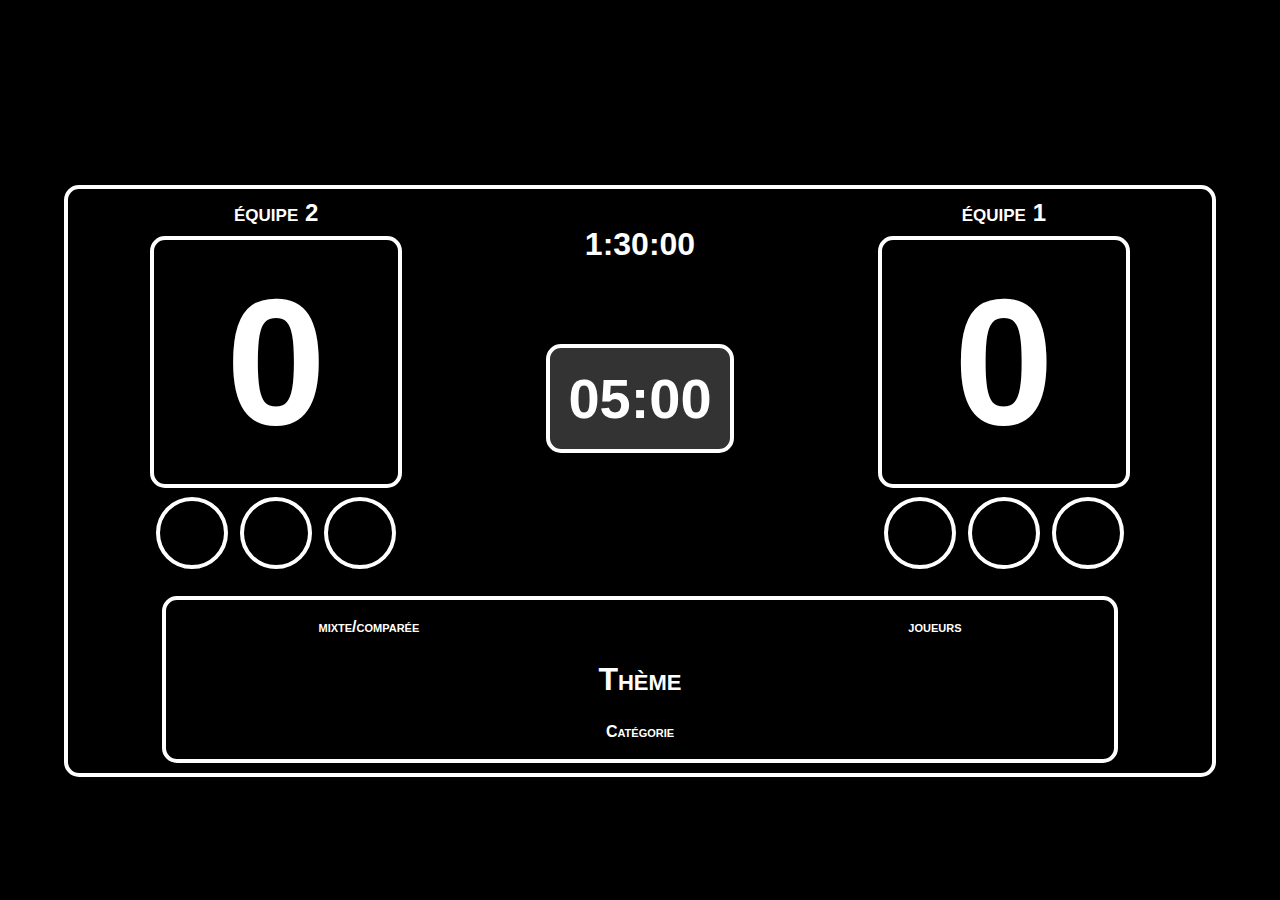
<file: client.html>
<!DOCTYPE html>
<html>
    <head>
        <meta charset="UTF-8"/>
        <!--  Font -->
        <link rel="stylesheet" type="text/css" href="//fonts.googleapis.com/css?family=Orbitron" />


        <link href="css/style_client.css" rel="stylesheet" type="text/css"/>
        <title>Kazoo Client</title>
    </head>
    <body>
        <div id="content">
            <div id="team1">
                <div id="team1_name">équipe 1</div>
                <div>
                  <div id="team1_score">0</div>
                  <div id="team1_errors">
                      <div class="circle"></div>
                      <div class="circle"></div>
                      <div class="circle"></div>
                  </div>

                </div>
            </div>
            <div id="timers">
                <div id="timer_global">1:30:00</div>
                <div id="timer_current">05:00</div>
            </div>
            <div id="team2">
                <div id="team2_name">équipe 2</div>
                <div id="team2_score">0</div>
                <div id="team2_errors">
                    <div class="circle"></div>
                    <div class="circle"></div>
                    <div class="circle"></div>
                </div>
            </div>
            <div id="theme">
                <p id="impro_type">mixte/comparée</p>
                <p id="number_of_players">joueurs</p>
                <h1 id="theme_title">Thème</h1>
                <p id="category">Catégorie</p>
            </div>
        </div>
    </body>
</html>
</file>
<file: css/style_client.css>
* {
    box-sizing: border-box;
    font-family: arial; /* TODO add dynamic font */
    font-variant: small-caps;
    font-weight: bold;
}

body {
    background-color: black;
    color: white;
    height: 75vh;
    display: flex;
    justify-content: center;
    align-items: center;
    padding-top: 30vh;
}

#content {
    width: 90vw;
    display: flex;
    justify-content: space-around;
    flex-wrap: wrap;
    /*align-content: space-around;*/
    border: 4px solid white;
    border-radius: 15px;
    padding: 10px;
    text-align: center;
    box-sizing: border-box;
}

/*
        MIRROR MODE
 */
#team1 {
  order: 3
}
#timers {
  order: 2
}
#team2 {
  order: 1
}
#theme {
  order: 4
}

#team1_score,#team2_score {
  padding-top: 2vh;
  margin-bottom: 1vh;
  font-size: 20vh;
  font-weight: bold;
  height: 28vh;
  width: 28vh;
  border: 4px solid white;
  border-radius: 15px;
}

#team1_name,#team2_name {
  margin-bottom: 1vh;
  font-size: 1.5em;
}

#theme {
    height: 60%;
    margin-top: 3vh;
    width: 85%;
    border: 4px solid white;
    border-radius: 15px;
    padding: 2px;
    display: flex;
    flex-wrap: wrap;
    justify-content: space-around;
    box-sizing: border-box;
}

#theme_title {
    margin-top: 1vh;
    margin-bottom: 1vh;
    width: 80%;
}

#impro_type {
  /*margin-top: 2px;*/
  margin-right: 20%;
}

#category {
    width: 90%;
}

#team1_errors, #team2_errors {
    width: 28vh;
    display: flex;
    justify-content: space-around;
}

#timer_current {
  margin-top: 9vh;
  font-size: 3.5em;
  background: #333;
  border: 4px solid white;
  border-radius: 15px;
  padding: 2vh;
}

#timer_global {
  margin-top: 3vh;
  font-size:2em;
}
.circle {
    width: 8vh;
    height: 8vh;
    border-radius: 50%;
    background: black;
    border: 4px solid white;
    margin-top: 0vh;
}

@keyframes blink {
    0% {background: black}
    60% {
        background: black;
    }
  100% {
    background: white;
  }
}

.circle.error {
    background: white;
    animation: blink 0.2s alternate 5;
}
</file>
